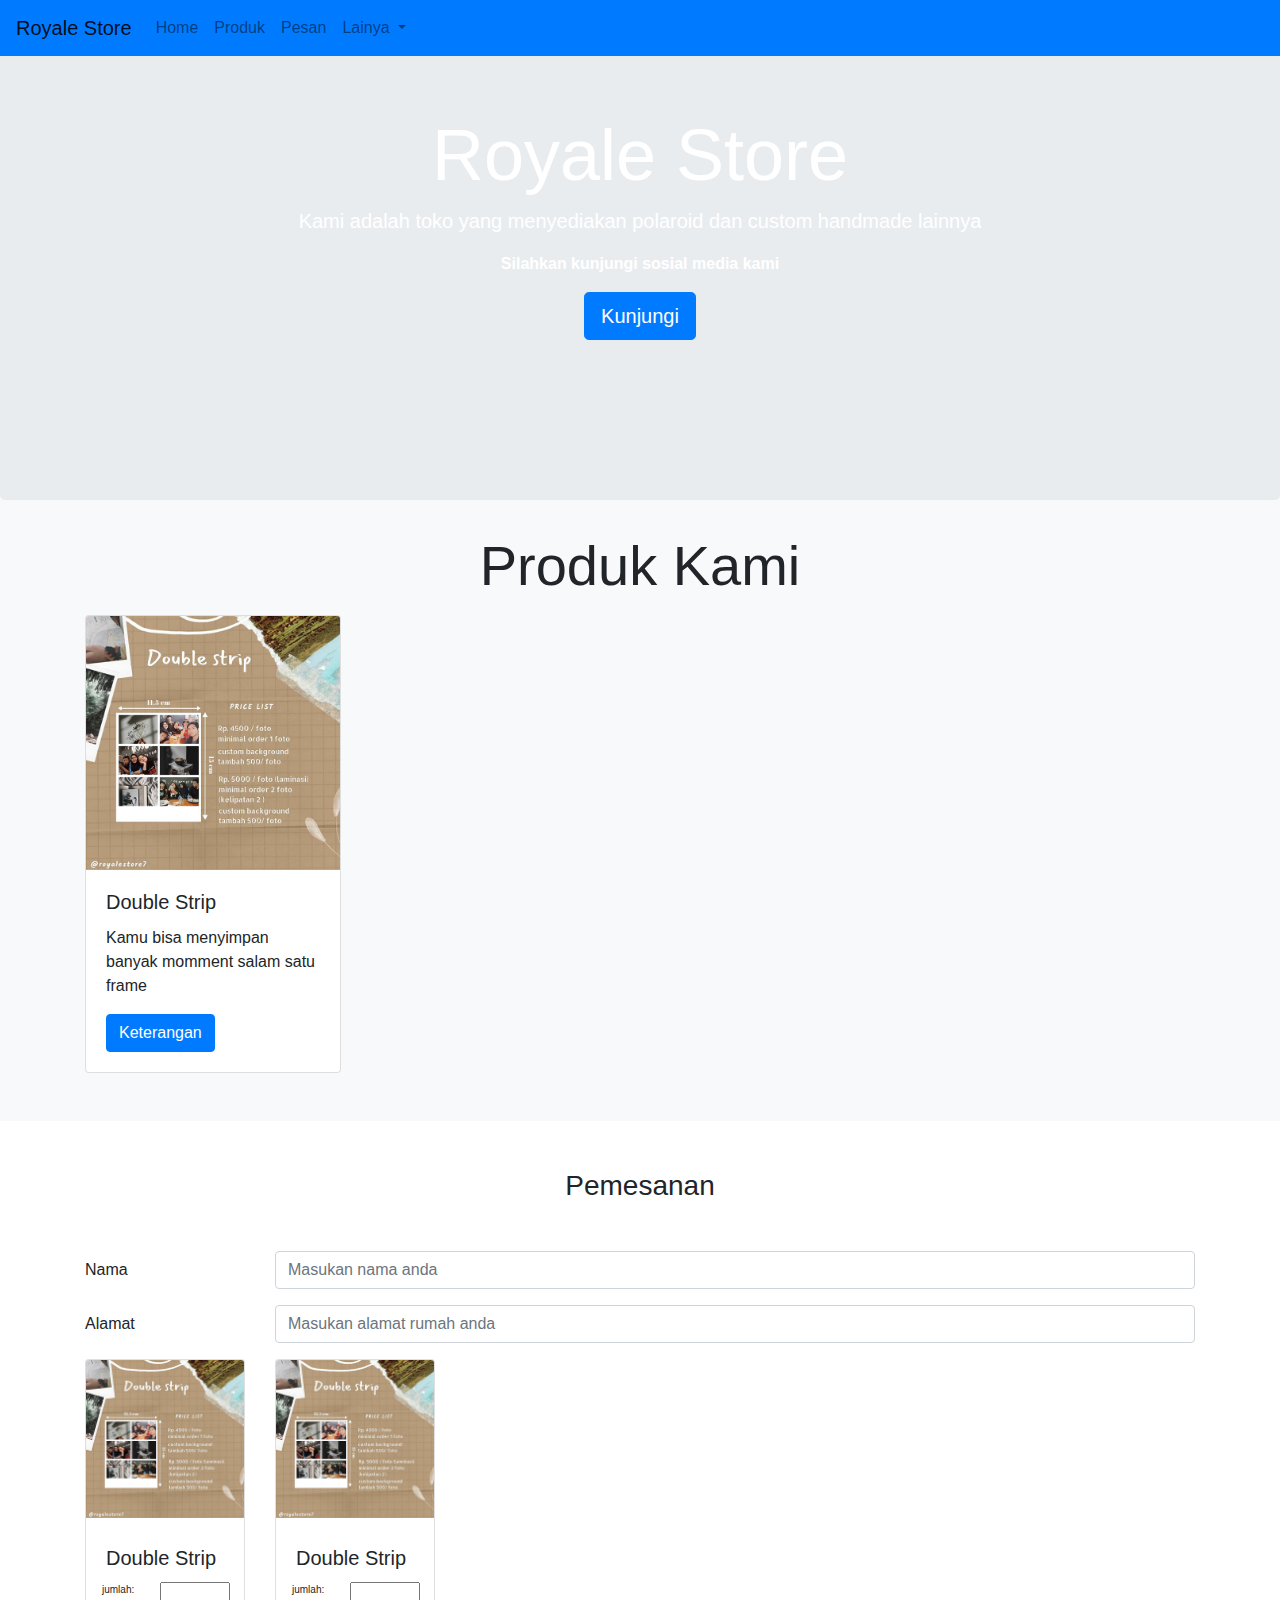
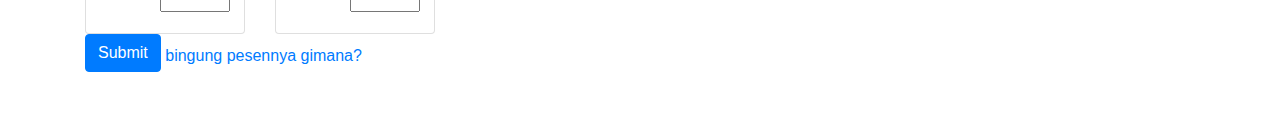
<file: index.html>
<!doctype html>
<html lang="en">
  <head>
    <!-- Required meta tags -->
    <meta charset="utf-8">
    <meta name="viewport" content="width=device-width, initial-scale=1, shrink-to-fit=no">

    <!-- Bootstrap CSS -->
    <link rel="stylesheet" href="https://stackpath.bootstrapcdn.com/bootstrap/4.5.1/css/bootstrap.min.css" integrity="sha384-VCmXjywReHh4PwowAiWNagnWcLhlEJLA5buUprzK8rxFgeH0kww/aWY76TfkUoSX" crossorigin="anonymous">
    <link rel="stylesheet" href="src/css/bootstrap.min.css">
    <link rel="stylesheet" href="style.css">

    <title>Royale Store</title>
  </head>
  <body class="bg-light">
    <!-- navbar -->
    <nav class="navbar navbar-expand-lg navbar-light fixed-top bg-primary text-white font-weight-normal">
      <!-- nama toko -->
      <a class="navbar-brand" href="#">Royale Store</a>
      <button class="navbar-toggler" type="button" data-toggle="collapse" data-target="#navbarNavDropdown" aria-controls="navbarNavDropdown" aria-expanded="false" aria-label="Toggle navigation">
        <span class="navbar-toggler-icon"></span>
      </button>
      <div class="collapse navbar-collapse" id="navbarNavDropdown">
        <!-- isi navbar -->
        <ul class="navbar-nav">
          <li class="nav-item">
            <a class="nav-link" href="#home">Home<span class="sr-only">(current)</span></a>
          </li>
          <li class="nav-item">
            <a class="nav-link" href="#produk">Produk</a>
          </li>
          <li class="nav-item">
            <a class="nav-link" href="#pesan">Pesan</a>
          </li>
          <li class="nav-item dropdown">
            <a class="nav-link dropdown-toggle" href="#" id="navbarDropdownMenuLink" role="button" data-toggle="dropdown" aria-haspopup="true" aria-expanded="false">
              Lainya
            </a>
            <div class="dropdown-menu" aria-labelledby="navbarDropdownMenuLink">
              <a class="dropdown-item" href="pesan.html">Cara Memesan</a>
              <a class="dropdown-item" href="syarat.html">Syarat dan ketentuan</a>
              <a class="dropdown-item" href="saran.html">Pertanyaan dan Saran</a>
            </div>
          </li>
        </ul>
      </div>
    </nav>
    <!-- jumbotron -->
    <div id="home" class="jumbotron text-white text-center font-weight-bolder">
      <h1 class="display-3 mt-xl-5 mt-lg-4 mt-md-2">Royale Store</h1>
      <p class="lead">Kami adalah toko yang menyediakan polaroid dan custom handmade lainnya</p>
      <p>Silahkan kunjungi sosial media kami</p>
      <a class="btn btn-primary btn-lg" href="#" role="button">Kunjungi</a>
    </div>
    <!-- produk -->
    <div id="produk" class="container">
      <div class="row">
        <div class="col-12 text-center display-4">
          <p>Produk Kami</p>
        </div>
      </div>
      <!-- isi produk  -->
      <div class="row">
        <div class="col-3">
          <div class="card " style="width: 16rem;">
            <!-- foto produk -->
            <img src="img/produk1.jpeg" class="card-img-top" alt="produk">
            <div class="card-body">
              <!-- nama dan keterangan singkat produk -->
              <h5 class="card-title">Double Strip</h5>
              <p class="card-text">Kamu bisa menyimpan banyak momment salam satu frame</p>
              <a href="#" class="btn btn-primary">Keterangan</a>
            </div>
          </div>
        </div>
        
      </div>
    </div>

    <!-- form pemesanan -->
    <div id="pesan" class="container-fluid bg-white p-5 mt-5">
      <div class="container">
        <h3 class="text-center mb-5">Pemesanan</h3>

        <!-- formulir -->
          <!-- form nama -->
          <div class="form-group row">
            <label for="nama" class="col-sm-2 col-form-label">Nama</label>
            <div class="col-sm-10">
              <input type="text" class="form-control" id="nama" placeholder="Masukan nama anda">
            </div>
          </div>
          <!-- form alamat -->
          <div class="form-group row">
            <label for="alamat" class="col-sm-2 col-form-label">Alamat</label>
            <div class="col-sm-10">
              <input type="text" class="form-control" id="alamat" placeholder="Masukan alamat rumah anda">
            </div>
          </div>

          <div class="row">
          <!-- card produk -->
            <div class="col-2">
              <div class="card " style="width: 10rem;">
                <label for="produk1">
                  <!-- foto produk -->
                  <img src="img/produk1.jpeg" class="card-img-top" alt="produk">
                </label>
                    <!-- nama produk -->
                <div class="card-body">
                  <h5 class="card-title">Double Strip</h5>
                  <div class="row">
                    <!-- form input -->
                    <div class="col-6 ml-n1">
                      <p style="font-size: 10px">jumlah: </p>                    
                    </div>
                    <div class="col-6 ml-n3">
                      <input id="produk1" type="number" style="width: 70px" >
                    </div>
                  </div>
                </div>
              </div>
            </div>
            <!-- card produk -->
            <div class="col-2">
              <div class="card " style="width: 10rem;">
                <label for="produk1">
                  <!-- foto produk -->
                  <img src="img/produk1.jpeg" class="card-img-top" alt="produk">
                </label>
                    <!-- nama produk -->
                <div class="card-body">
                  <h5 class="card-title">Double Strip</h5>
                  <div class="row">
                    <!-- form input -->
                    <div class="col-6 ml-n1">
                      <p style="font-size: 10px">jumlah: </p>                    
                    </div>
                    <div class="col-6 ml-n3">
                      <input id="produk2" type="number" style="width: 70px">
                    </div>
                  </div>
                </div>
              </div>
            </div>
          </div>
          <button class="btn btn-primary mb-2 " onclick="send()">Submit</button>
          <!-- ahir formulir -->
          <a href="pesan.html">bingung pesennya gimana?</a>
  
        
      </div> <!-- ahir container-->
  
    </div> <!-- ahir container fluid-->



   

    <!-- Optional JavaScript -->
    <!-- jQuery first, then Popper.js, then Bootstrap JS -->
    <script src="script.js"> </script>
    <script src="https://code.jquery.com/jquery-3.5.1.slim.min.js" integrity="sha384-DfXdz2htPH0lsSSs5nCTpuj/zy4C+OGpamoFVy38MVBnE+IbbVYUew+OrCXaRkfj" crossorigin="anonymous"></script>
    <script src="https://cdn.jsdelivr.net/npm/popper.js@1.16.1/dist/umd/popper.min.js" integrity="sha384-9/reFTGAW83EW2RDu2S0VKaIzap3H66lZH81PoYlFhbGU+6BZp6G7niu735Sk7lN" crossorigin="anonymous"></script>
    <script src="https://stackpath.bootstrapcdn.com/bootstrap/4.5.1/js/bootstrap.min.js" integrity="sha384-XEerZL0cuoUbHE4nZReLT7nx9gQrQreJekYhJD9WNWhH8nEW+0c5qq7aIo2Wl30J" crossorigin="anonymous"></script>
  </body>
</html>
</file>
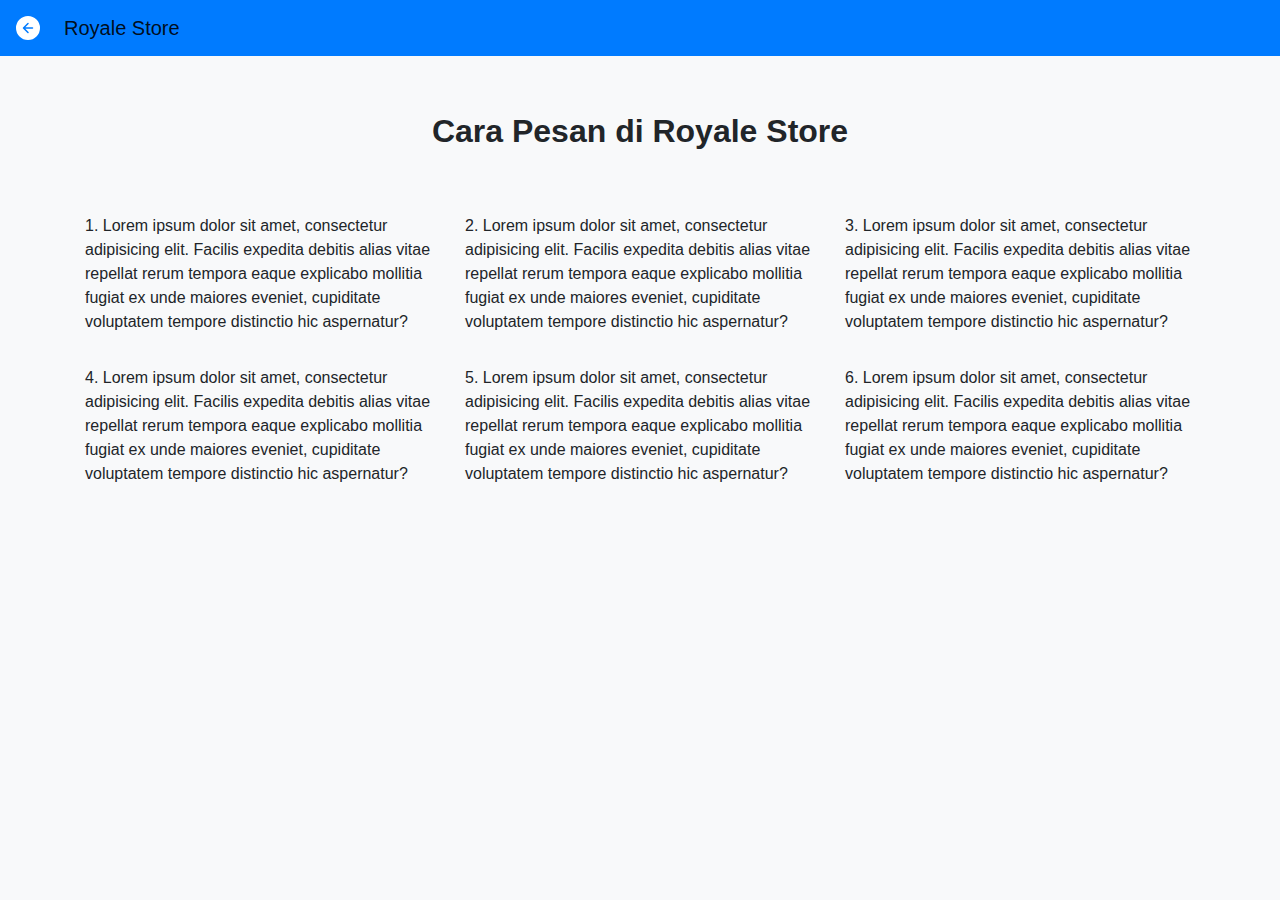
<file: pesan.html>
<!doctype html>
<html lang="en">
  <head>
    <!-- Required meta tags -->
    <meta charset="utf-8">
    <meta name="viewport" content="width=device-width, initial-scale=1, shrink-to-fit=no">

    <!-- Bootstrap CSS -->
    <link rel="stylesheet" href="https://stackpath.bootstrapcdn.com/bootstrap/4.5.1/css/bootstrap.min.css" integrity="sha384-VCmXjywReHh4PwowAiWNagnWcLhlEJLA5buUprzK8rxFgeH0kww/aWY76TfkUoSX" crossorigin="anonymous">
    <link rel="stylesheet" href="src/css/bootstrap.min.css">
    <link rel="stylesheet" href="style.css">

    <title>Royale Store</title>
  </head>
  <body class="bg-light">
    <!-- navbar -->
    <nav class="navbar navbar-expand-lg navbar-light fixed-top bg-primary text-white font-weight-normal">
      <!-- nama toko -->
      <a href="index.html">
        <svg width="1.5em" height="1.5em" viewBox="0 0 16 16" class="bi bi-arrow-left-circle-fill text-white mr-4" fill="currentColor" xmlns="http://www.w3.org/2000/svg">
          <path fill-rule="evenodd" d="M16 8A8 8 0 1 1 0 8a8 8 0 0 1 16 0zm-7.646 2.646a.5.5 0 0 1-.708.708l-3-3a.5.5 0 0 1 0-.708l3-3a.5.5 0 1 1 .708.708L6.207 7.5H11a.5.5 0 0 1 0 1H6.207l2.147 2.146z"/>
        </svg>
      </a>
      <a class="navbar-brand" href="index.html">Royale Store</a>
    </nav>

    <div class="container mt-5 pt-5">
      <h2 class="text-center font-weight-bold mb-5 p-3">Cara Pesan di Royale Store</h2>
      <div class="row my-3">
        <div class="col-4">
          <p>1. Lorem ipsum dolor sit amet, consectetur adipisicing elit. Facilis expedita debitis alias vitae repellat rerum tempora eaque explicabo mollitia fugiat ex unde maiores eveniet, cupiditate voluptatem tempore distinctio hic aspernatur?</p>
        </div>
        <div class="col-4">
          <p>2. Lorem ipsum dolor sit amet, consectetur adipisicing elit. Facilis expedita debitis alias vitae repellat rerum tempora eaque explicabo mollitia fugiat ex unde maiores eveniet, cupiditate voluptatem tempore distinctio hic aspernatur?</p>
        </div>
        <div class="col-4">
          <p>3. Lorem ipsum dolor sit amet, consectetur adipisicing elit. Facilis expedita debitis alias vitae repellat rerum tempora eaque explicabo mollitia fugiat ex unde maiores eveniet, cupiditate voluptatem tempore distinctio hic aspernatur?</p>
        </div>
      </div>
      <div class="row my-3">
        <div class="col-4">
          <p>4. Lorem ipsum dolor sit amet, consectetur adipisicing elit. Facilis expedita debitis alias vitae repellat rerum tempora eaque explicabo mollitia fugiat ex unde maiores eveniet, cupiditate voluptatem tempore distinctio hic aspernatur?</p>
        </div>
        <div class="col-4">
          <p>5. Lorem ipsum dolor sit amet, consectetur adipisicing elit. Facilis expedita debitis alias vitae repellat rerum tempora eaque explicabo mollitia fugiat ex unde maiores eveniet, cupiditate voluptatem tempore distinctio hic aspernatur?</p>
        </div>
        <div class="col-4">
          <p>6. Lorem ipsum dolor sit amet, consectetur adipisicing elit. Facilis expedita debitis alias vitae repellat rerum tempora eaque explicabo mollitia fugiat ex unde maiores eveniet, cupiditate voluptatem tempore distinctio hic aspernatur?</p>
        </div>
      </div>
    </div>
    


   

    <!-- Optional JavaScript -->
    <!-- jQuery first, then Popper.js, then Bootstrap JS -->
    <script src="https://code.jquery.com/jquery-3.5.1.slim.min.js" integrity="sha384-DfXdz2htPH0lsSSs5nCTpuj/zy4C+OGpamoFVy38MVBnE+IbbVYUew+OrCXaRkfj" crossorigin="anonymous"></script>
    <script src="https://cdn.jsdelivr.net/npm/popper.js@1.16.1/dist/umd/popper.min.js" integrity="sha384-9/reFTGAW83EW2RDu2S0VKaIzap3H66lZH81PoYlFhbGU+6BZp6G7niu735Sk7lN" crossorigin="anonymous"></script>
    <script src="https://stackpath.bootstrapcdn.com/bootstrap/4.5.1/js/bootstrap.min.js" integrity="sha384-XEerZL0cuoUbHE4nZReLT7nx9gQrQreJekYhJD9WNWhH8nEW+0c5qq7aIo2Wl30J" crossorigin="anonymous"></script>
  </body>
</html>
</file>
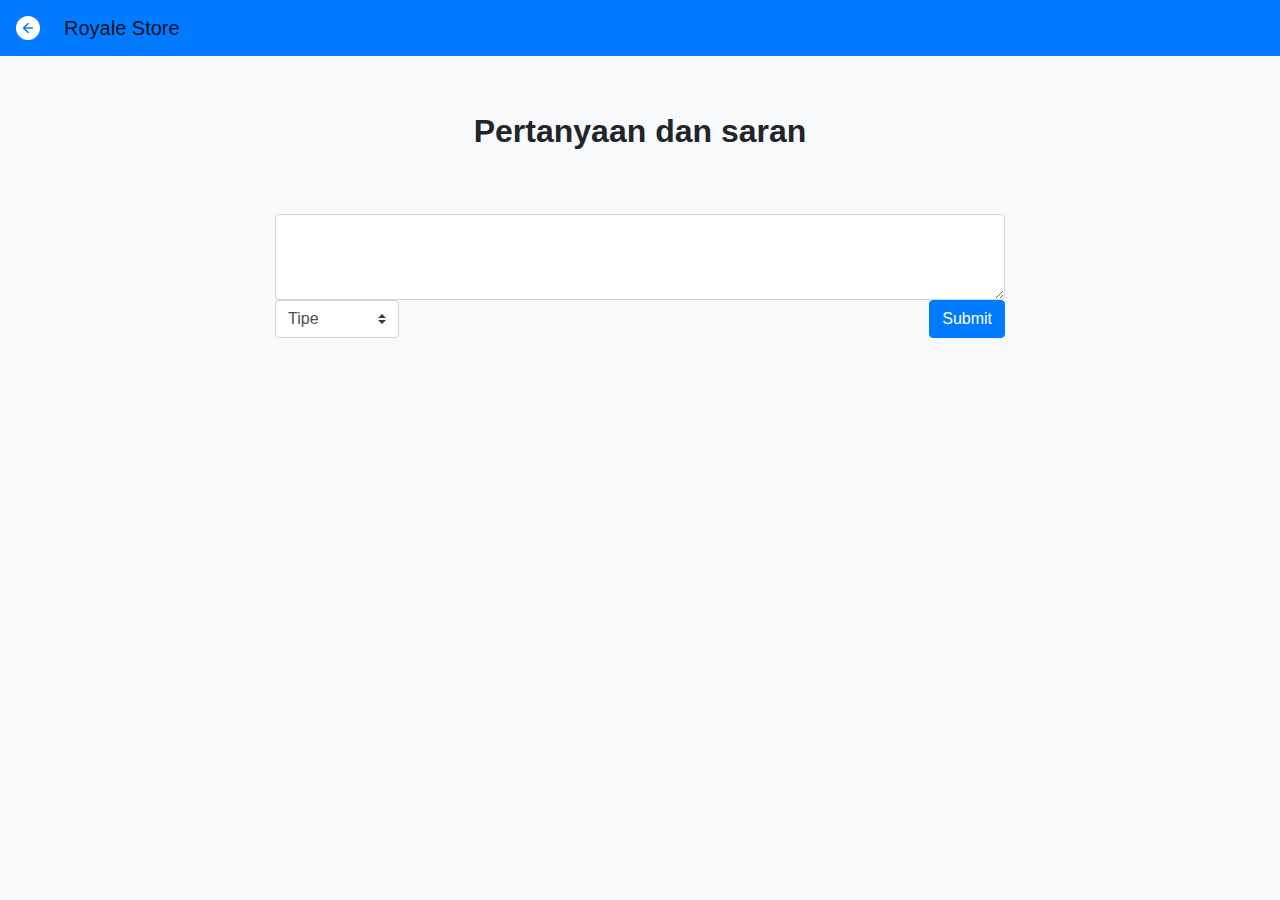
<file: saran.html>
<!doctype html>
<html lang="en">
  <head>
    <!-- Required meta tags -->
    <meta charset="utf-8">
    <meta name="viewport" content="width=device-width, initial-scale=1, shrink-to-fit=no">

    <!-- Bootstrap CSS -->
    <link rel="stylesheet" href="https://stackpath.bootstrapcdn.com/bootstrap/4.5.1/css/bootstrap.min.css" integrity="sha384-VCmXjywReHh4PwowAiWNagnWcLhlEJLA5buUprzK8rxFgeH0kww/aWY76TfkUoSX" crossorigin="anonymous">
    <link rel="stylesheet" href="src/css/bootstrap.min.css">
    <link rel="stylesheet" href="style.css">

    <title>Royale Store</title>
  </head>
  <body class="bg-light">
    <!-- navbar -->
    <nav class="navbar navbar-expand-lg navbar-light fixed-top bg-primary text-white font-weight-normal">
      <!-- nama toko -->
      <a href="index.html">
        <svg width="1.5em" height="1.5em" viewBox="0 0 16 16" class="bi bi-arrow-left-circle-fill text-white mr-4" fill="currentColor" xmlns="http://www.w3.org/2000/svg">
          <path fill-rule="evenodd" d="M16 8A8 8 0 1 1 0 8a8 8 0 0 1 16 0zm-7.646 2.646a.5.5 0 0 1-.708.708l-3-3a.5.5 0 0 1 0-.708l3-3a.5.5 0 1 1 .708.708L6.207 7.5H11a.5.5 0 0 1 0 1H6.207l2.147 2.146z"/>
        </svg>
      </a>
      <a class="navbar-brand" href="index.html">Royale Store</a>
    </nav>

    <div class="container mt-5 pt-5 align-items-center">
      <h2 class="text-center font-weight-bold mb-5 p-3">Pertanyaan dan saran</h2>
      <div class="row">
        <div class="col-2"></div>
        <div class="col-8">
          <textarea id="isiPesan" class="form-control" rows="3"  required ></textarea>
          <div class="form-check form-check-inline">
            <select class="custom-select" id="validation" aria-describedby="validationServer04Feedback" required >
              <option selected disabled value="">Tipe</option>
              <option value="tanya" >Pertanyaan</option>
              <option value="saran" >Saran</option>
            </select>
          </div>
          <button class="btn btn-primary float-right" onclick="kirim()">Submit</button>
        </div>
        <div class="col-2"></div>
      </div>
    </div>
    


   
    <script src="script.js" ></script>
    <!-- Optional JavaScript -->
    <!-- jQuery first, then Popper.js, then Bootstrap JS -->
    <script src="https://code.jquery.com/jquery-3.5.1.slim.min.js" integrity="sha384-DfXdz2htPH0lsSSs5nCTpuj/zy4C+OGpamoFVy38MVBnE+IbbVYUew+OrCXaRkfj" crossorigin="anonymous"></script>
    <script src="https://cdn.jsdelivr.net/npm/popper.js@1.16.1/dist/umd/popper.min.js" integrity="sha384-9/reFTGAW83EW2RDu2S0VKaIzap3H66lZH81PoYlFhbGU+6BZp6G7niu735Sk7lN" crossorigin="anonymous"></script>
    <script src="https://stackpath.bootstrapcdn.com/bootstrap/4.5.1/js/bootstrap.min.js" integrity="sha384-XEerZL0cuoUbHE4nZReLT7nx9gQrQreJekYhJD9WNWhH8nEW+0c5qq7aIo2Wl30J" crossorigin="anonymous"></script>
  </body>
</html>
</file>
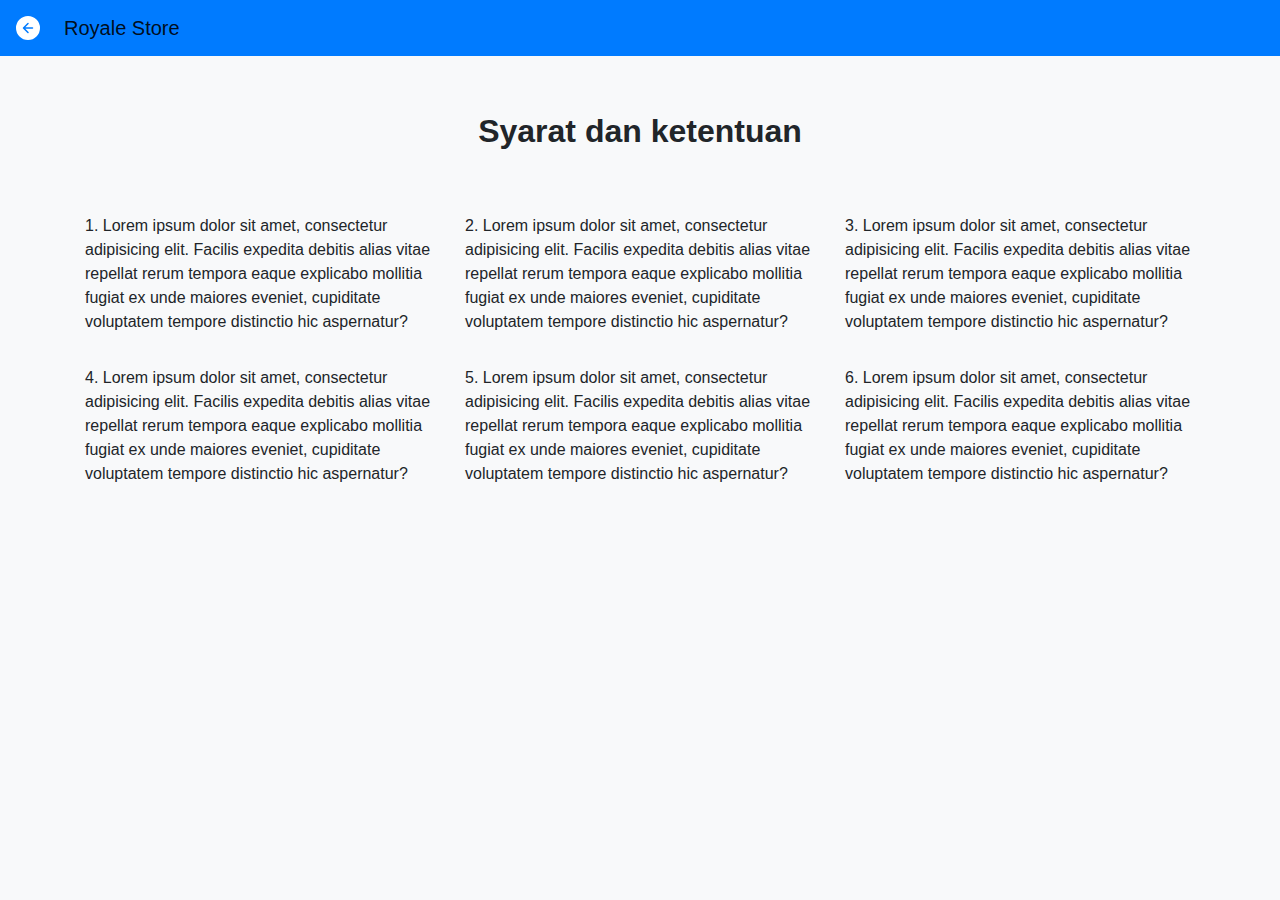
<file: syarat.html>
<!doctype html>
<html lang="en">
  <head>
    <!-- Required meta tags -->
    <meta charset="utf-8">
    <meta name="viewport" content="width=device-width, initial-scale=1, shrink-to-fit=no">

    <!-- Bootstrap CSS -->
    <link rel="stylesheet" href="https://stackpath.bootstrapcdn.com/bootstrap/4.5.1/css/bootstrap.min.css" integrity="sha384-VCmXjywReHh4PwowAiWNagnWcLhlEJLA5buUprzK8rxFgeH0kww/aWY76TfkUoSX" crossorigin="anonymous">
    <link rel="stylesheet" href="src/css/bootstrap.min.css">
    <link rel="stylesheet" href="style.css">

    <title>Royale Store</title>
  </head>
  <body class="bg-light">
    <!-- navbar -->
    <nav class="navbar navbar-expand-lg navbar-light fixed-top bg-primary text-white font-weight-normal">
      <!-- nama toko -->
      <a href="index.html">
        <svg width="1.5em" height="1.5em" viewBox="0 0 16 16" class="bi bi-arrow-left-circle-fill text-white mr-4" fill="currentColor" xmlns="http://www.w3.org/2000/svg">
          <path fill-rule="evenodd" d="M16 8A8 8 0 1 1 0 8a8 8 0 0 1 16 0zm-7.646 2.646a.5.5 0 0 1-.708.708l-3-3a.5.5 0 0 1 0-.708l3-3a.5.5 0 1 1 .708.708L6.207 7.5H11a.5.5 0 0 1 0 1H6.207l2.147 2.146z"/>
        </svg>
      </a>
      <a class="navbar-brand" href="index.html">Royale Store</a>
    </nav>

    <div class="container mt-5 pt-5">
      <h2 class="text-center font-weight-bold mb-5 p-3">Syarat dan ketentuan</h2>
      <div class="row my-3">
        <div class="col-4">
          <p>1. Lorem ipsum dolor sit amet, consectetur adipisicing elit. Facilis expedita debitis alias vitae repellat rerum tempora eaque explicabo mollitia fugiat ex unde maiores eveniet, cupiditate voluptatem tempore distinctio hic aspernatur?</p>
        </div>
        <div class="col-4">
          <p>2. Lorem ipsum dolor sit amet, consectetur adipisicing elit. Facilis expedita debitis alias vitae repellat rerum tempora eaque explicabo mollitia fugiat ex unde maiores eveniet, cupiditate voluptatem tempore distinctio hic aspernatur?</p>
        </div>
        <div class="col-4">
          <p>3. Lorem ipsum dolor sit amet, consectetur adipisicing elit. Facilis expedita debitis alias vitae repellat rerum tempora eaque explicabo mollitia fugiat ex unde maiores eveniet, cupiditate voluptatem tempore distinctio hic aspernatur?</p>
        </div>
      </div>
      <div class="row my-3">
        <div class="col-4">
          <p>4. Lorem ipsum dolor sit amet, consectetur adipisicing elit. Facilis expedita debitis alias vitae repellat rerum tempora eaque explicabo mollitia fugiat ex unde maiores eveniet, cupiditate voluptatem tempore distinctio hic aspernatur?</p>
        </div>
        <div class="col-4">
          <p>5. Lorem ipsum dolor sit amet, consectetur adipisicing elit. Facilis expedita debitis alias vitae repellat rerum tempora eaque explicabo mollitia fugiat ex unde maiores eveniet, cupiditate voluptatem tempore distinctio hic aspernatur?</p>
        </div>
        <div class="col-4">
          <p>6. Lorem ipsum dolor sit amet, consectetur adipisicing elit. Facilis expedita debitis alias vitae repellat rerum tempora eaque explicabo mollitia fugiat ex unde maiores eveniet, cupiditate voluptatem tempore distinctio hic aspernatur?</p>
        </div>
      </div>
    </div>
    


   

    <!-- Optional JavaScript -->
    <!-- jQuery first, then Popper.js, then Bootstrap JS -->
    <script src="https://code.jquery.com/jquery-3.5.1.slim.min.js" integrity="sha384-DfXdz2htPH0lsSSs5nCTpuj/zy4C+OGpamoFVy38MVBnE+IbbVYUew+OrCXaRkfj" crossorigin="anonymous"></script>
    <script src="https://cdn.jsdelivr.net/npm/popper.js@1.16.1/dist/umd/popper.min.js" integrity="sha384-9/reFTGAW83EW2RDu2S0VKaIzap3H66lZH81PoYlFhbGU+6BZp6G7niu735Sk7lN" crossorigin="anonymous"></script>
    <script src="https://stackpath.bootstrapcdn.com/bootstrap/4.5.1/js/bootstrap.min.js" integrity="sha384-XEerZL0cuoUbHE4nZReLT7nx9gQrQreJekYhJD9WNWhH8nEW+0c5qq7aIo2Wl30J" crossorigin="anonymous"></script>
  </body>
</html>
</file>
<file: style.css>
.jumbotron{
	/*background-image: url(img/pola.jpg);*/
	background-size: cover;
	height: 330px;
	background-position: 0 0;
}

@media (min-width: 576px){
	.jumbotron{
		background-position: 0 -50px;
		height: 350px;
	}
}
@media (min-width: 768px){
	.jumbotron{
		background-position: 0 -100px;
		height: 400px;
	}
}
@media (min-width: 992px){
	.jumbotron{
		background-position: 0 -160px;
		height: 450px;
	}
}
@media (min-width: 1200px){
	.jumbotron{
		background-position: 0 -220px;
		height: 500px;
	}
}
</file>
